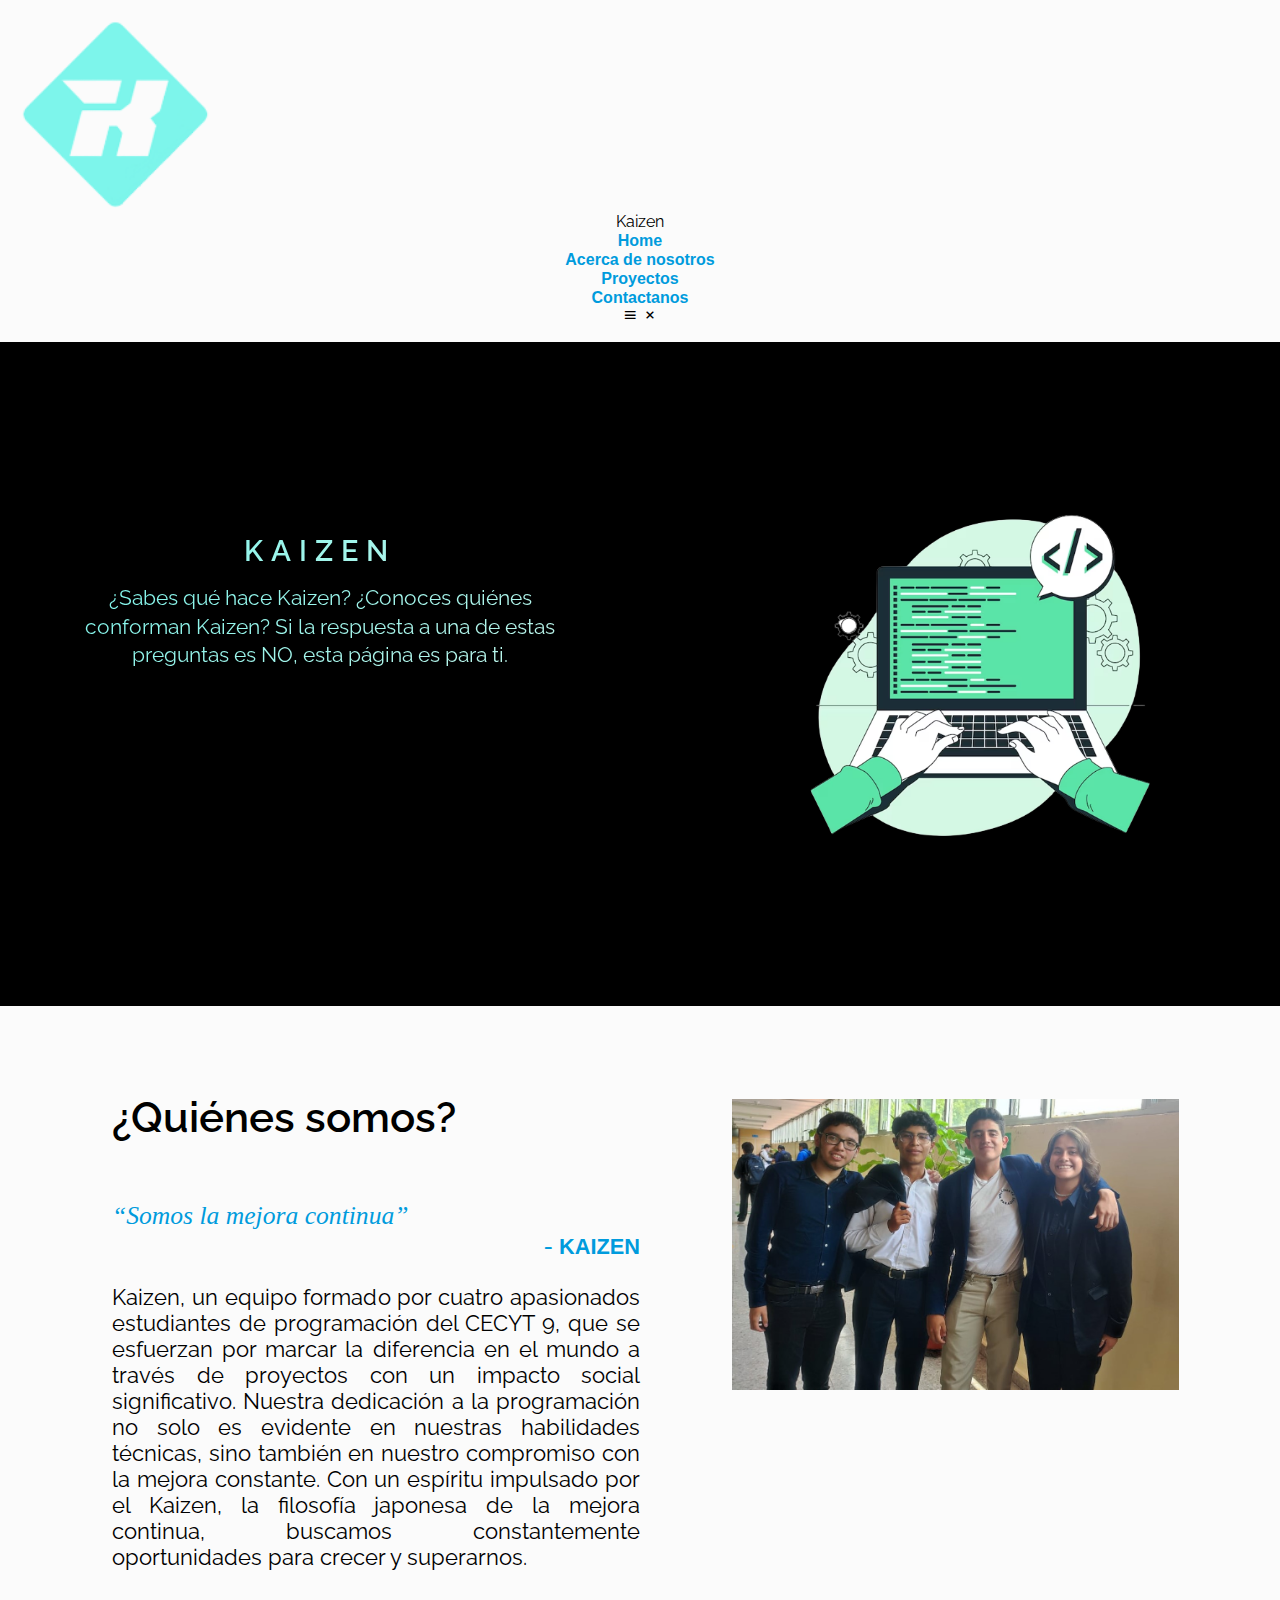
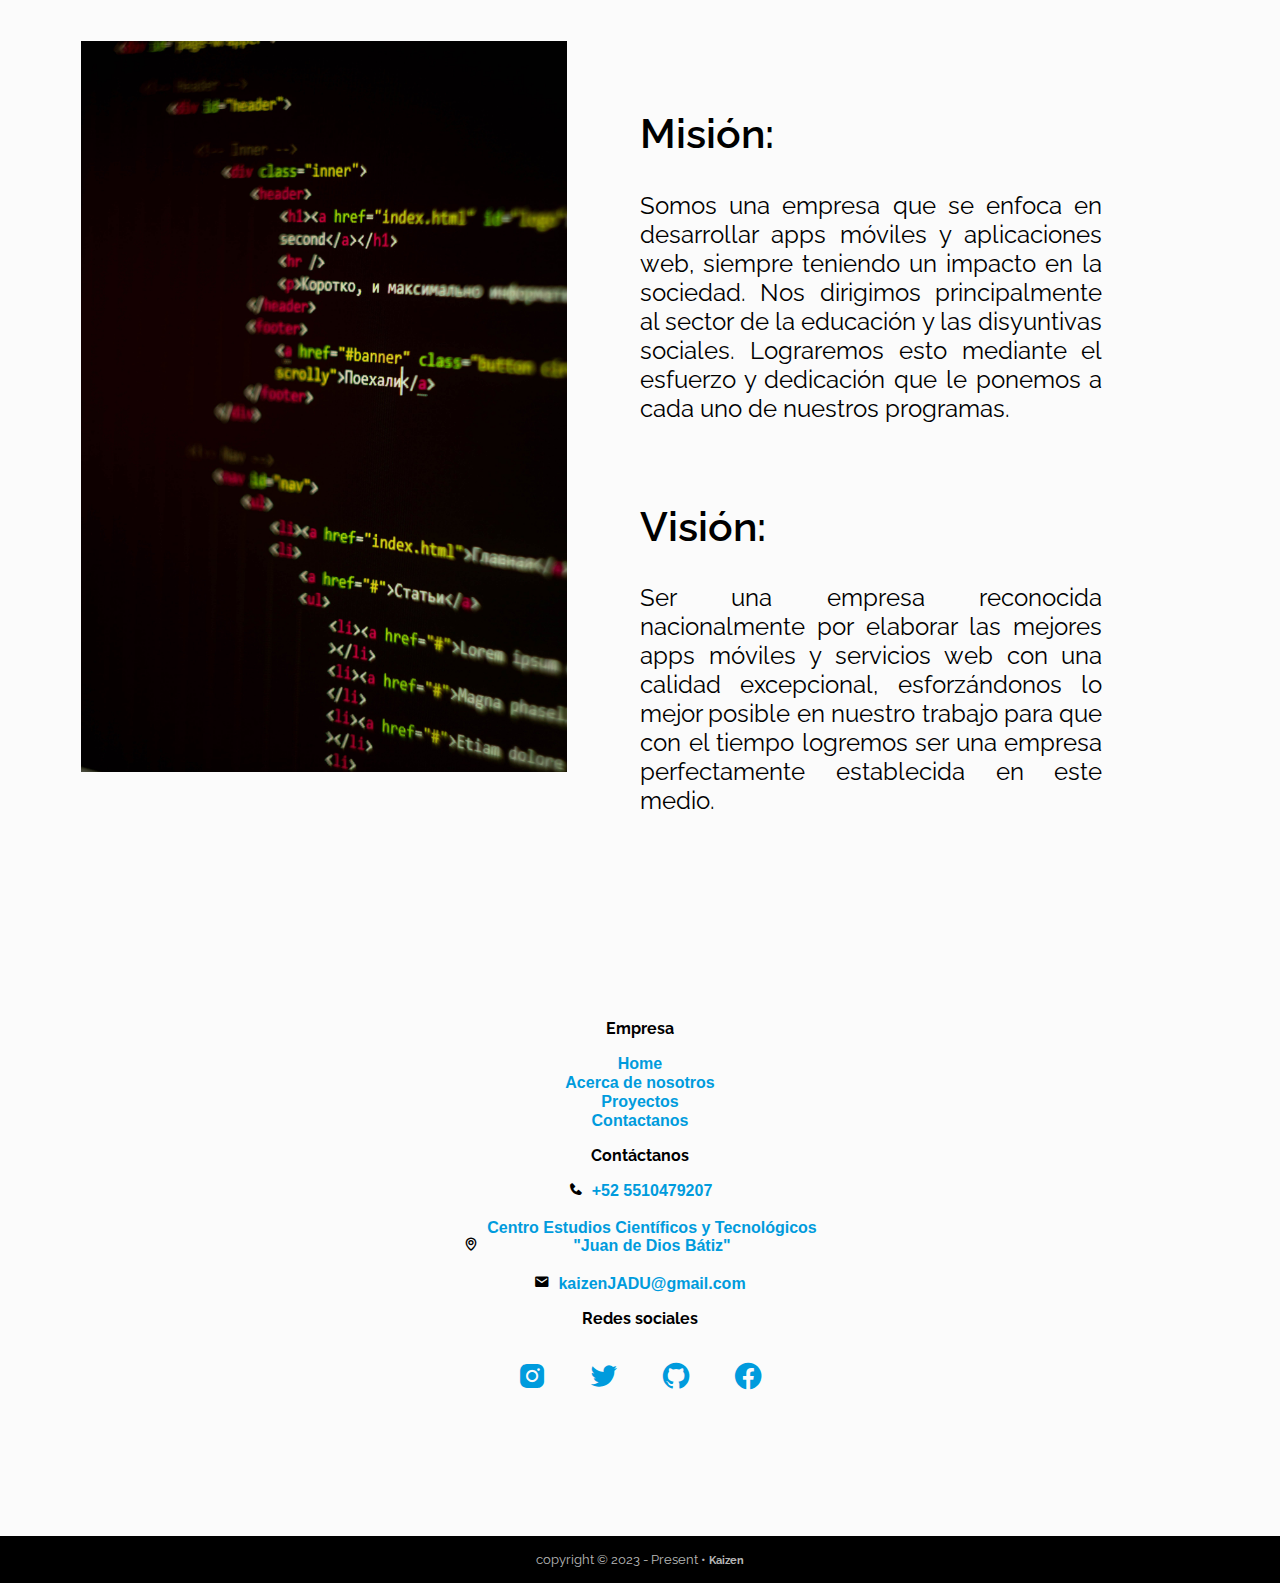
<file: index.html>
<!DOCTYPE html>
<html lang="en">

<head>
    <meta charset="UTF-8">
    <meta name="viewport" content="width=device-width, initial-scale=1.0">
    <title>Kaizen</title>
    <meta name="viewport" content="width=device-width, initial-scale=1">
    <link href='https://unpkg.com/boxicons@2.0.7/css/boxicons.min.css' rel='stylesheet'>
    <link rel="stylesheet" href="styleheaderfooter.css">
    <link rel="stylesheet" href="styleindex.css">
</head>

<body>
    <header>
        <div class="company-logo"><img src="imagenes/solo_logo.png"
                style="width: 16%; vertical-align:text-bottom;">Kaizen
        </div>
        <nav class="navbar">
            <ul class="nav-items">
                <li class="nav-item"><a href="index.html" class="nav-link">Home</a></li>
                <li class="nav-item"><a href="acercadenosotros.html" class="nav-link">Acerca de nosotros</a></li>
                <li class="nav-item"><a href="proyectos.html" class="nav-link">Proyectos</a></li>
                <li class="nav-item"><a href="contacto.html" class="nav-link">Contactanos</a></li>
            </ul>
        </nav>
        <div class="menu-toggle">
            <i class="bx bx-menu"></i>
            <i class="bx bx-x"></i>
        </div>
    </header>
    <main>
        <!-- HOME SECTION -->
        <section class="container section-1">
            <div class="slogan">
                <h1 class="company-title">KAIZEN</h1>
                <h2 class="company-slogan">
                    ¿Sabes qué hace Kaizen? ¿Conoces quiénes conforman Kaizen? Si la respuesta a una de estas preguntas
                    es NO, esta página es para ti.
                </h2>
            </div>
            <div class="home-computer-container">
                <img class="home-computer" src="imagenes/back.png" style="width: 90%;"
                    alt="a computer in dark with shadow">
            </div>
        </section>
        <!-- OFFER SECTION -->
        <section class="container section-2">
            <section class="seccion quienes-somos" id="quienesomos">
                <!--* GRUPO QUIENES SOMOS INTRODUCCIÓN -->
                <article class="grupo introduccion">
                    <div class="grupo enlinea">
                        <h3 class="titulo">
                            ¿Quiénes somos?
                            <i class="decoracion"></i>
                        </h3>
                        <blockquote>
                            “Somos la mejora continua”
                            <footer>- <cite>KAIZEN</cite></footer>
                        </blockquote>
                        <p>Kaizen, un equipo formado por cuatro apasionados estudiantes de programación del CECYT 9, que
                            se
                            esfuerzan por marcar la diferencia en el mundo a través de proyectos con un impacto social
                            significativo. Nuestra dedicación a la programación no solo es evidente en nuestras
                            habilidades
                            técnicas, sino también en nuestro compromiso con la mejora constante. Con un espíritu
                            impulsado
                            por el Kaizen, la filosofía japonesa de la mejora continua, buscamos constantemente
                            oportunidades para crecer y superarnos.</p>
                    </div>
                    <div class="grupo enlinea imagen">
                        <img src="imagenes/equipo_kaizen.jpeg" alt="equipo_kaizen"
                            style="width: 100%; padding-left: .5rem;" class="logo kaizen">
                    </div>
                </article><!--FIN GRUPO QUIENES SOMOS INTRODUCCION-->

                <!--* GRUPO QUIENES SOMOS MISION Y VISION -->
                <article class="grupo mision-vision ">
                    <div class="sub grupo enlinea imagen">
                        <img src="imagenes/background.jpg" style="width: 100%;" height="100%">
                    </div>
                    <div class="sub grupo mision">
                        <h3 class="titulo">
                            Misión:
                            <i class="decoracion"></i>
                        </h3>
                        <p>Somos una empresa que se enfoca en desarrollar apps móviles y aplicaciones web, siempre
                            teniendo
                            un impacto en la sociedad. Nos dirigimos principalmente al sector de la educación y las
                            disyuntivas sociales. Lograremos esto mediante el esfuerzo y dedicación que le ponemos a
                            cada
                            uno de nuestros programas.
                        </p>
                    </div>
                    <div class="sub grupo vision">
                        <h3 class="titulo">
                            Visión:
                            <i class="decoracion"></i>
                        </h3>
                        <p>Ser una empresa reconocida nacionalmente por elaborar las mejores apps móviles y servicios
                            web
                            con una calidad excepcional, esforzándonos lo mejor posible en nuestro trabajo para que con
                            el
                            tiempo logremos ser una empresa perfectamente establecida en este medio.
                        </p>
                    </div>
                </article><!--FIN GRUPO QUIENES SOMOS MISION Y VISIÓN-->
            </section>
        </section>

    </main>
    <footer>
        <div class="container top-footer">

            <!-- footer item 1 -->
            <div class="footer-item">
                <h2 class="footer-title">Empresa</h2>
                <div class="footer-items">
                    <h3><a href="index.html">Home</a></h3>
                    <h3><a href="acercadenosotros.html">Acerca de nosotros</a></h3>
                    <h3><a href="proyectos.html">Proyectos</a></h3>
                    <h3><a href="contacto.html">Contactanos</a></h3>
                </div>
            </div>
            <!-- footer item 3 -->
            <div class="footer-item">
                <h2 class="footer-title">Contáctanos</h2>
                <div class="footer-items">

                    <h3><i class='bx bxs-phone' style="padding-right: .5rem;"></i><a href="tel:+525510479207">+52
                            5510479207</a></h3>
                    <br>
                    <h3><i class='bx bx-map' style="padding-right: .5rem;"></i><a
                            href="https://maps.app.goo.gl/eXxpRCUwcAH5iDPM9">Centro Estudios
                            Científicos y Tecnológicos<br>"Juan de Dios Bátiz"</a>

                    </h3><br>
                    <h3><i class='bx bxs-envelope' style="padding-right: .5rem;"></i><a
                            href="mailto:kaizenJADU@gmail.com">kaizenJADU@gmail.com</a>
                    </h3>

                </div>
            </div>
            <!-- footer item 4 -->
            <div class="footer-item">
                <h2 class="footer-title">Redes sociales</h2>
                <div class="footer-items">
                    <h1><a href=""><i class='bx bxl-instagram-alt' style="padding: 1rem;"></i></a>
                        <a href=""><i class='bx bxl-twitter' style="padding: 1rem;"></i></a>
                        <a href="https://github.com/KaizenJADU/"><i class='bx bxl-github' style="padding: 1rem;"></i></a>
                        <a href="https://www.facebook.com/profile.php?id=100092619345456&mibextid=ZbWKwL"><i class='bx bxl-facebook-circle' style="padding: 1rem;"></i></a>
                    </h1>
                </div>
            </div>
        </div>
        <div class="container end-footer">
            <div class="copyright">copyright © 2023 - Present • <b>Kaizen</b></div>
        </div>
    </footer>
    <script src="scriptindex.js"></script>
</body>

</html>
</file>
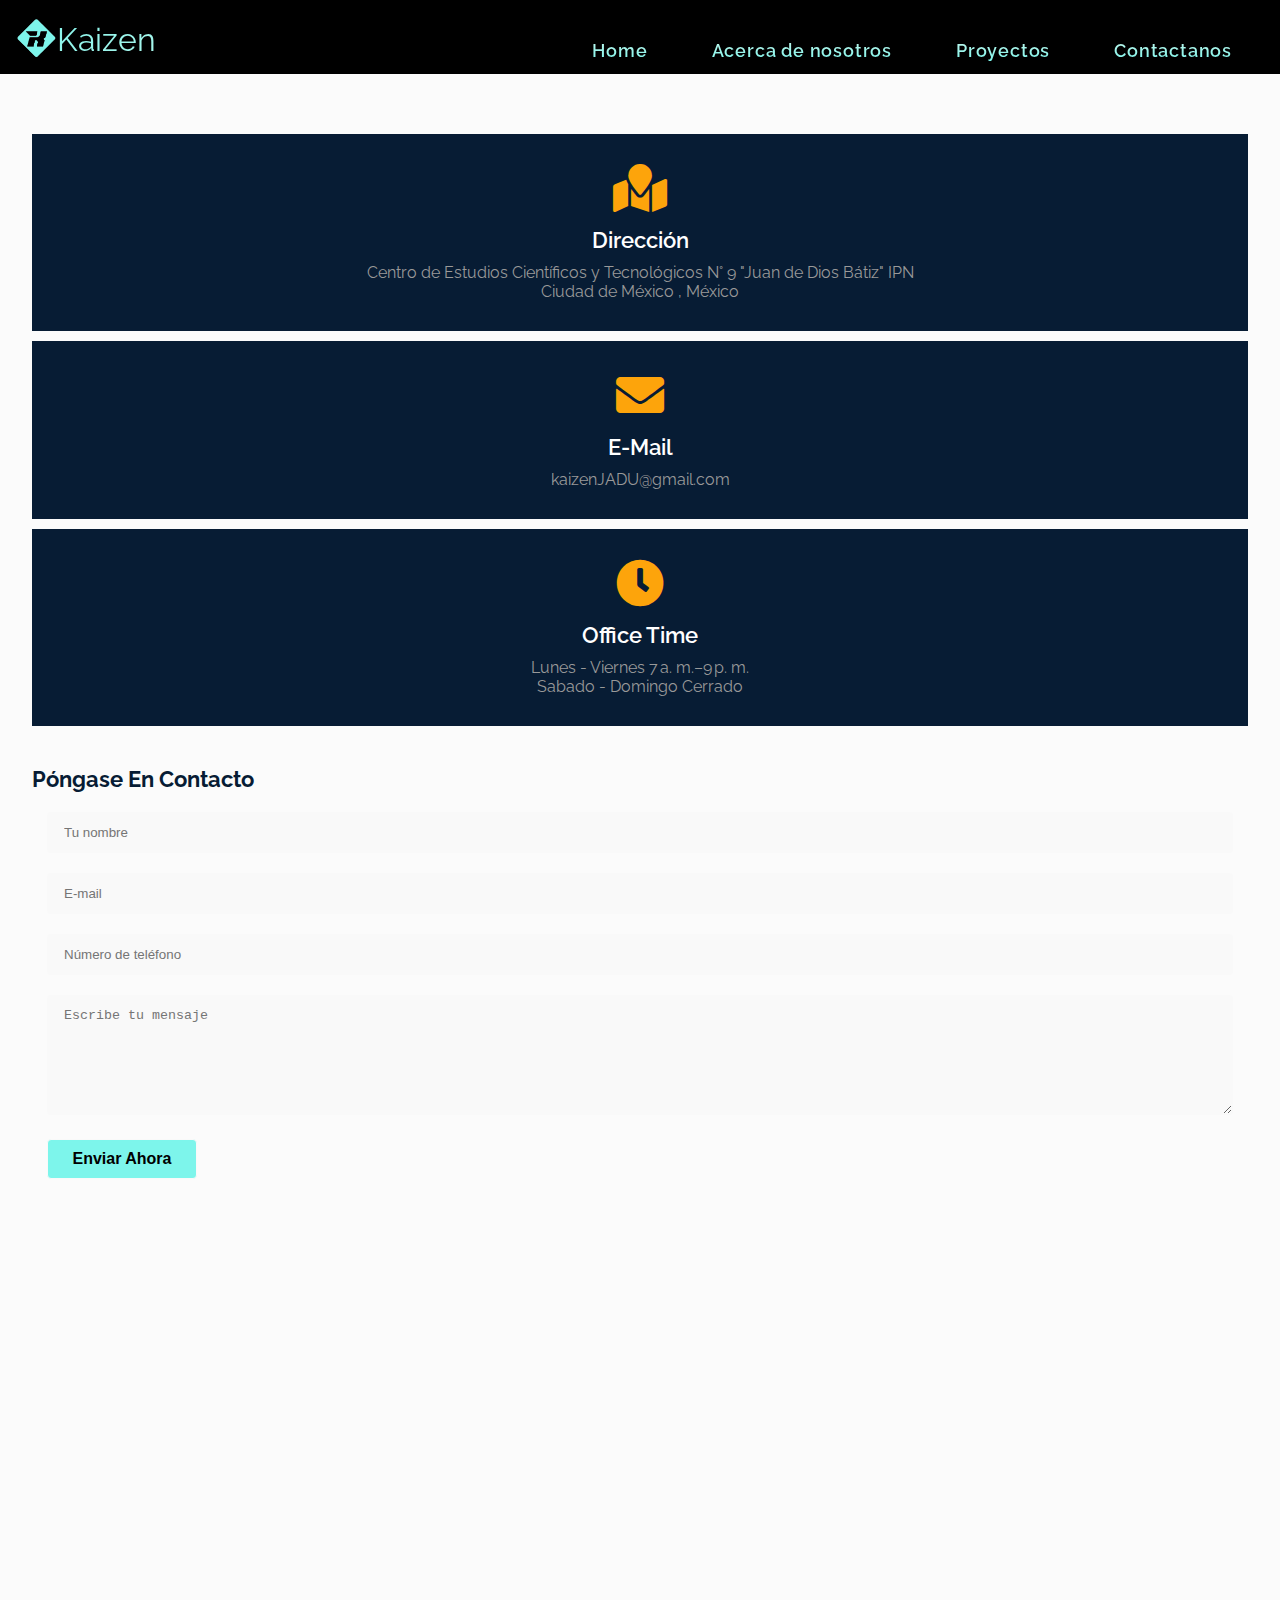
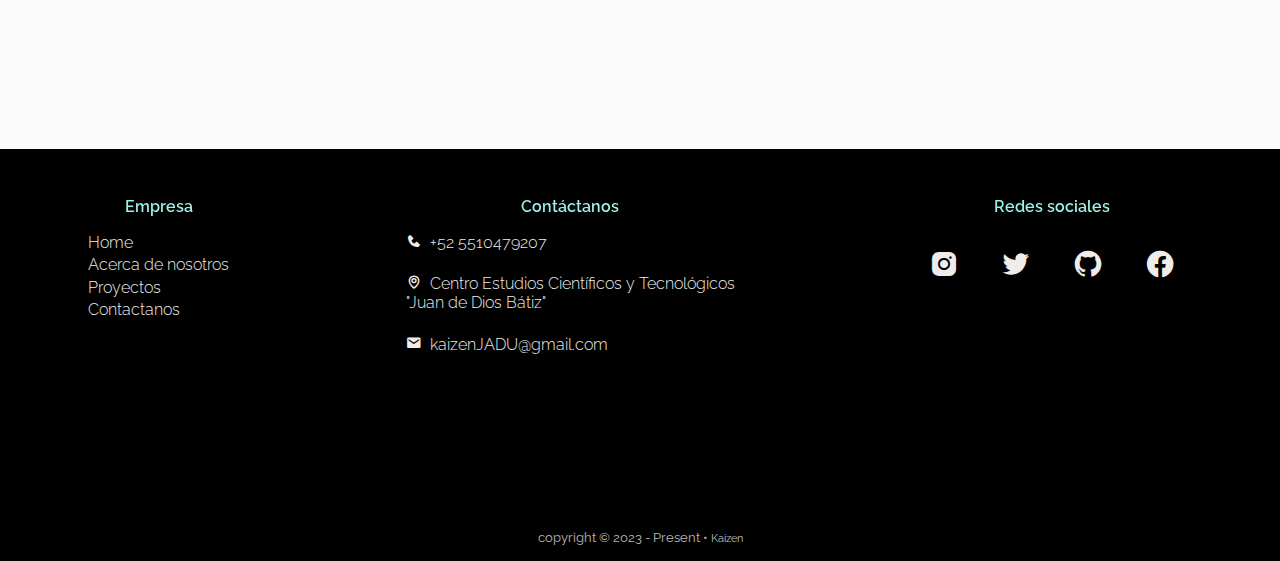
<file: contacto.html>
<!doctype html>
<html lang="en">

<head>
    <title>Contactanos</title>
    <meta charset="UTF-8">
    <meta name="viewport" content="width=device-width, initial-scale=1, shrink-to-fit=no">
    <link href='https://unpkg.com/boxicons@2.0.7/css/boxicons.min.css' rel='stylesheet'>
    <link rel="stylesheet" href="https://use.fontawesome.com/releases/v5.6.3/css/all.css">
    <link href="https://cdn.jsdelivr.net/npm/bootstrap@5.2.1/dist/css/bootstrap.min.css" rel="stylesheet"
        integrity="sha384-iYQeCzEYFbKjA/T2uDLTpkwGzCiq6soy8tYaI1GyVh/UjpbCx/TYkiZhlZB6+fzT" crossorigin="anonymous">
    <link rel="stylesheet" href="stylecontacto.css">
</head>

<body>
    <header>
        <div class="logito" style="padding-top: .2rem;"><img src="imagenes/solo_logo.png"
                style="width: 16%; vertical-align:text-bottom;">Kaizen
        </div>
        <nav class="barra">
            <ul class="item">
                <li class="itembar"><a href="index.html" class="linkbar">Home</a></li>
                <li class="itembar"><a href="acercadenosotros.html" class="linkbar">Acerca de nosotros</a></li>
                <li class="itembar"><a href="proyectos.html" class="linkbar">Proyectos</a></li>
                <li class="itembar"><a href="contacto.html" class="linkbar">Contactanos</a></li>
            </ul>
        </nav>
        <div class="menu-toggle">
            <i class="bx bx-menu"></i>
            <i class="bx bx-x"></i>
        </div>
    </header>
    <main>
        <section class="contact-page-sec">
            <div class="container">
                <div class="row">
                    <div class="col-md-4">
                        <div class="contact-info">
                            <div class="contact-info-item">
                                <div class="contact-info-icon">
                                    <a href="https://maps.app.goo.gl/eXxpRCUwcAH5iDPM9"><i
                                            class="fas fa-map-marked"></i></a>
                                </div>
                                <div class="contact-info-text">
                                    <h2>Dirección</h2>
                                    <span>Centro de Estudios Científicos y Tecnológicos N° 9 "Juan de Dios Bátiz"
                                        IPN</span>
                                    <span>Ciudad de México , México</span>
                                </div>
                            </div>
                        </div>
                    </div>
                    <div class="col-md-4">
                        <div class="contact-info">
                            <div class="contact-info-item">
                                <div class="contact-info-icon">
                                    <a href="mailto:kaizenJADU@gmail.com"><i class="fas fa-envelope"></i></a>
                                </div>
                                <div class="contact-info-text">
                                    <h2>E-mail</h2>
                                    <span>kaizenJADU@gmail.com</span>
                                </div>
                            </div>
                        </div>
                    </div>
                    <div class="col-md-4">
                        <div class="contact-info">
                            <div class="contact-info-item">
                                <div class="contact-info-icon">
                                    <i class="fas fa-clock"></i>
                                </div>
                                <div class="contact-info-text">
                                    <h2>office time</h2>
                                    <span>Lunes - Viernes 7 a. m.–9 p. m.</span>
                                    <span>Sabado - Domingo Cerrado</span>
                                </div>
                            </div>
                        </div>
                    </div>
                </div>
                <div class="row">
                    <div class="col-md-8">
                        <div class="contact-page-form" method="post">
                            <h2>Póngase en contacto</h2>
                            <form action="contact-mail.php" method="post">
                                <div class="row">
                                    <div class="col-md-6 col-sm-6 col-xs-12">
                                        <div class="single-input-field">
                                            <input type="text" placeholder="Tu nombre" name="name" />
                                        </div>
                                    </div>
                                    <div class="col-md-6 col-sm-6 col-xs-12">
                                        <div class="single-input-field">
                                            <input type="email" placeholder="E-mail" name="email" required />
                                        </div>
                                    </div>
                                    <div class="col-md-6 col-sm-6 col-xs-12">
                                        <div class="single-input-field">
                                            <input type="text" placeholder="Número de teléfono" name="phone" />
                                        </div>
                                    </div>
                                    <div class="col-md-12 message-input">
                                        <div class="single-input-field">
                                            <textarea placeholder="Escribe tu mensaje" name="message"></textarea>
                                        </div>
                                    </div>
                                    <div class="single-input-fieldsbtn">
                                        <input type="submit" value="Enviar ahora" />
                                    </div>
                                </div>
                            </form>
                        </div>
                    </div>
                    <div class="col-md-4">
                        <div class="contact-page-map">
                            <iframe
                                src="https://www.google.com/maps/embed?pb=!1m18!1m12!1m3!1d83883.169739158!2d-99.24318351633065!3d19.495665566090953!2m3!1f0!2f0!3f0!3m2!1i1024!2i768!4f13.1!3m3!1m2!1s0x85d1f8bd9777a765%3A0x57501a5479751d18!2sCentro%20de%20Estudios%20Cient%C3%ADficos%20y%20Tecnol%C3%B3gicos%20N%C2%B0%209%20%22Juan%20de%20Dios%20B%C3%A1tiz%22%20IPN!5e0!3m2!1ses-419!2smx!4v1698888277284!5m2!1ses-419!2smx"
                                width="100%" height="450" style="border:0;" allowfullscreen="" loading="lazy"
                                referrerpolicy="no-referrer-when-downgrade"></iframe>
                        </div>
                    </div>
                </div>
            </div>
        </section>
    </main>
    <footer>
        <div class=" top-footer">
            <!-- footer item 1 -->
            <div class="footer-item">
                <h2 class="footer-title">Empresa</h2>
                <div class="footer-items">
                    <h3><a href="index.html">Home</a></h3>
                    <h3><a href="acercadenosotros.html">Acerca de nosotros</a></h3>
                    <h3><a href="proyectos.html">Proyectos</a></h3>
                    <h3><a href="contacto.html">Contactanos</a></h3>
                </div>
            </div>
            <!-- footer item 3 -->
            <div class="footer-item">
                <h2 class="footer-title">Contáctanos</h2>
                <div class="footer-items">

                    <h3><i class='bx bxs-phone' style="padding-right: .5rem;"></i><a href="tel:+525510479207">+52
                            5510479207</a></h3>
                    <br>
                    <h3><i class='bx bx-map' style="padding-right: .5rem;"></i><a
                            href="https://maps.app.goo.gl/eXxpRCUwcAH5iDPM9">Centro Estudios
                            Científicos y Tecnológicos<br>"Juan de Dios Bátiz"</a>

                    </h3><br>
                    <h3><i class='bx bxs-envelope' style="padding-right: .5rem;"></i><a
                            href="mailto:kaizenJADU@gmail.com">kaizenJADU@gmail.com</a>
                    </h3>

                </div>
            </div>
            <!-- footer item 4 -->
            <div class="footer-item">
                <h2 class="footer-title">Redes sociales</h2>
                <div class="footer-items">
                    <h1><a href=""><i class='bx bxl-instagram-alt' style="padding: 1rem;"></i></a>
                        <a href=""><i class='bx bxl-twitter' style="padding: 1rem;"></i></a>
                        <a href="https://github.com/KaizenJADU/"><i class='bx bxl-github' style="padding: 1rem;"></i></a>
                        <a href="https://www.facebook.com/profile.php?id=100092619345456&mibextid=ZbWKwL"><i class='bx bxl-facebook-circle' style="padding: 1rem;"></i></a>
                    </h1>
                </div>
            </div>
        </div>
        <div class="end-footer">
            <div class="copyright">copyright © 2023 - Present • <b>Kaizen</b></div>
        </div>
    </footer>
    <script src="scriptindex.js"></script>
    <!-- Bootstrap JavaScript Libraries -->
    <script src="https://cdn.jsdelivr.net/npm/@popperjs/core@2.11.6/dist/umd/popper.min.js"
        integrity="sha384-oBqDVmMz9ATKxIep9tiCxS/Z9fNfEXiDAYTujMAeBAsjFuCZSmKbSSUnQlmh/jp3" crossorigin="anonymous">
        </script>

    <script src="https://cdn.jsdelivr.net/npm/bootstrap@5.2.1/dist/js/bootstrap.min.js"
        integrity="sha384-7VPbUDkoPSGFnVtYi0QogXtr74QeVeeIs99Qfg5YCF+TidwNdjvaKZX19NZ/e6oz" crossorigin="anonymous">
        </script>
</body>

</html>
</file>
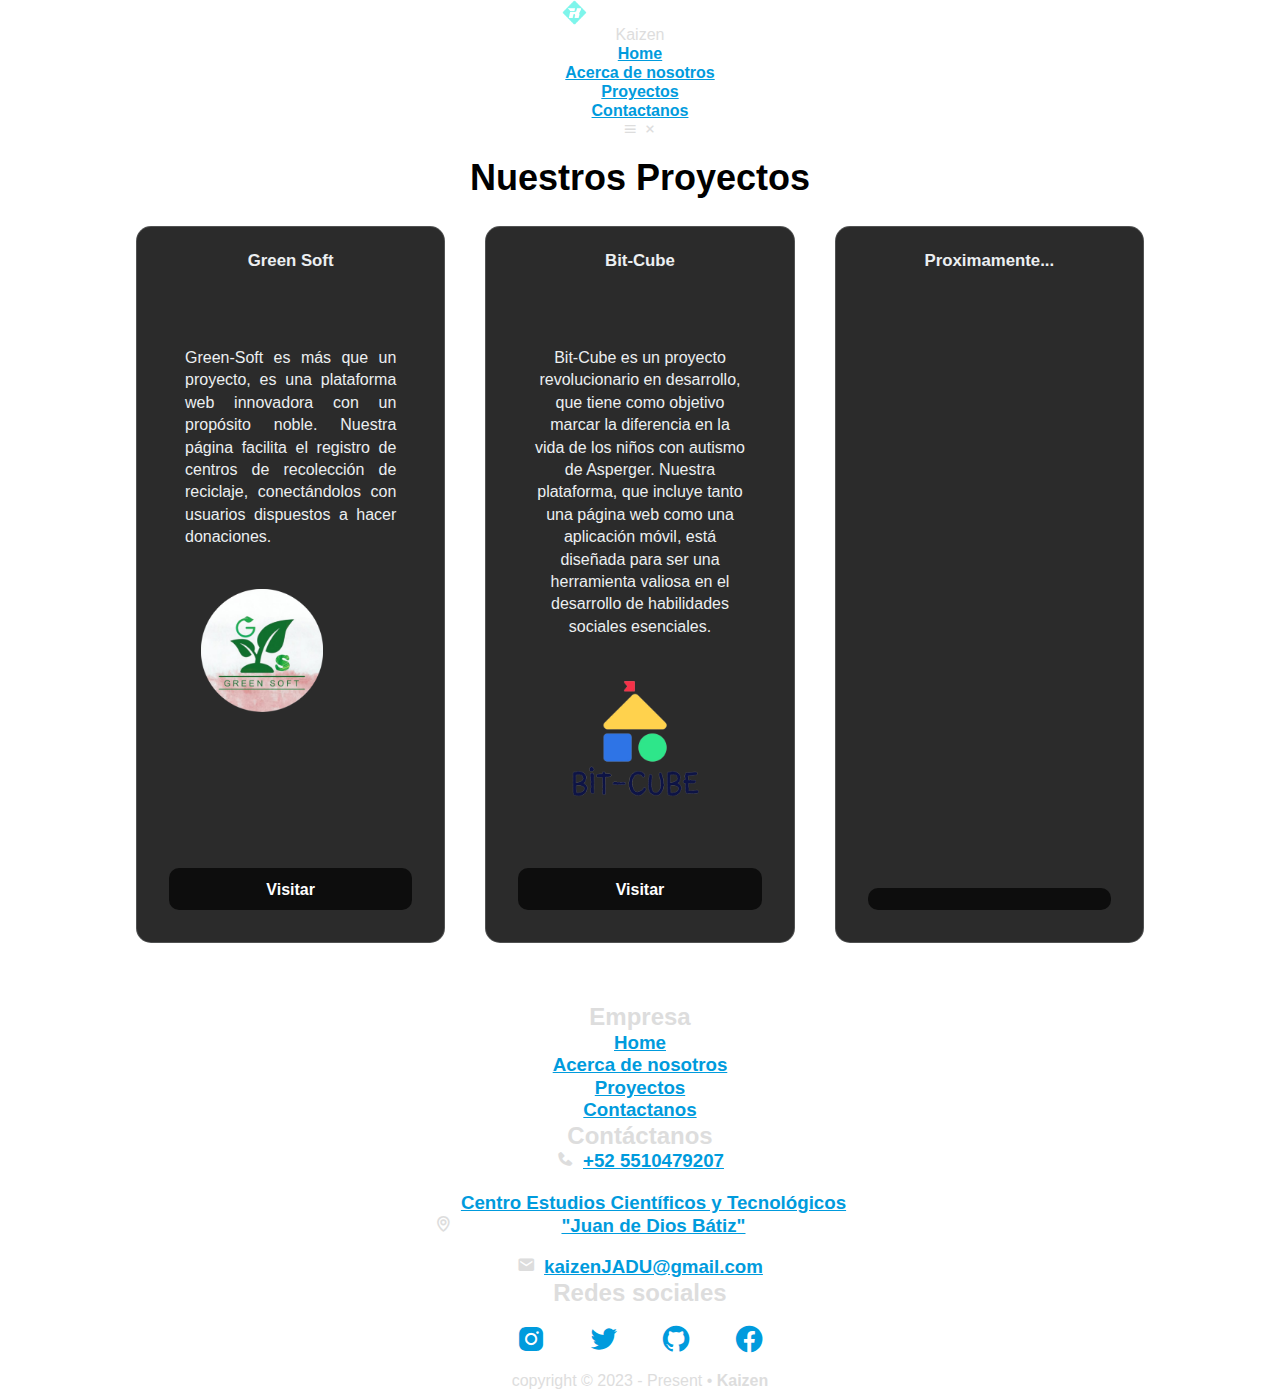
<file: proyectos.html>
<!doctype html>
<html lang="en">

<head>
    <title>Servicios</title>
    <meta charset="UTF-8">
    <meta name="viewport" content="width=device-width, initial-scale=1, shrink-to-fit=no">

    <link rel="stylesheet" href="styleheaderfooter.css">
    <link href='https://unpkg.com/boxicons@2.0.7/css/boxicons.min.css' rel='stylesheet'>
    <link rel="stylesheet" href="styleproyectos.css">

</head>

<body>
    <header>

        <div class="company-logo"><img src="imagenes/solo_logo.png"
                style="width: 16%; vertical-align:text-bottom;">Kaizen
        </div>
        <nav class="navbar">
            <ul class="nav-items">
                <li class="nav-item"><a href="index.html" class="nav-link">Home</a></li>
                <li class="nav-item"><a href="acercadenosotros.html" class="nav-link">Acerca de nosotros</a></li>
                <li class="nav-item"><a href="proyectos.html" class="nav-link">Proyectos</a></li>
                <li class="nav-item"><a href="contacto.html" class="nav-link">Contactanos</a></li>
            </ul>
        </nav>
        <div class="menu-toggle">
            <i class="bx bx-menu"></i>
            <i class="bx bx-x"></i>
        </div>
    </header>
    <div class="body">
        <main class="main flow">
            <h1 class="main__heading">Nuestros Proyectos</h1>
            <div class="main__cards cards">
                <div class="cards__inner">
                    <div class="cards__card card">
                        <h2 class="card__heading">Green Soft</h2>
                        <p class="card__price"></p>
                        <ul role="list" class="card__bullets flow">

                            <p style="text-align: justify;">Green-Soft es más que un proyecto, es una plataforma web
                                innovadora con un propósito
                                noble. Nuestra página facilita el registro de centros de recolección de reciclaje,
                                conectándolos con usuarios dispuestos a hacer donaciones. </p>
                            <div style="text-align: center;"><img src="imagenes/logo gs3.png"
                                    style="width: 50%; margin: 2rem;">
                            </div>
                        </ul>
                        <a href="#basic" class="card__cta cta">Visitar</a>
                    </div>


                    <div class="cards__card card">
                        <h2 class="card__heading">Bit-Cube</h2>
                        <p class="card__price"></p>
                        <ul role="list" class="card__bullets flow">
                            <p>Bit-Cube es un proyecto revolucionario en desarrollo, que tiene como objetivo marcar la
                                diferencia en la vida de los niños con autismo de Asperger. Nuestra plataforma, que
                                incluye tanto una página web como una aplicación móvil, está diseñada para ser una
                                herramienta valiosa en el desarrollo de habilidades sociales esenciales. </p>
                            <div style="text-align: center;"><img src="imagenes/logo_bitcube.png"
                                    style="width: 70%; margin: 2rem;">
                            </div>
                        </ul>
                        <a href="http://kaizen.gerdoc.com/Bit-Cube/" class="card__cta cta">Visitar</a>
                    </div>

                    <div class="cards__card card">
                        <h2 class="card__heading">Proximamente...</h2>
                        <p class="card__price"></p>
                        <ul role="list" class="card__bullets flow">
                        </ul>
                        <a href="#ultimate" class="card__cta cta"></a>
                    </div>
                </div>

                <div class="overlay cards__inner"></div>
            </div>

        </main>
    </div>
    <footer>
        <div class="container top-footer">

            <!-- footer item 1 -->
            <div class="footer-item">
                <h2 class="footer-title">Empresa</h2>
                <div class="footer-items">
                    <h3><a href="index.html">Home</a></h3>
                    <h3><a href="acercadenosotros.html">Acerca de nosotros</a></h3>
                    <h3><a href="proyectos.html">Proyectos</a></h3>
                    <h3><a href="contacto.html">Contactanos</a></h3>
                </div>
            </div>
            <!-- footer item 3 -->
            <div class="footer-item">
                <h2 class="footer-title">Contáctanos</h2>
                <div class="footer-items">

                    <h3><i class='bx bxs-phone' style="padding-right: .5rem;"></i><a href="tel:+525510479207">+52
                            5510479207</a></h3>
                    <br>
                    <h3><i class='bx bx-map' style="padding-right: .5rem;"></i><a
                            href="https://maps.app.goo.gl/eXxpRCUwcAH5iDPM9">Centro Estudios
                            Científicos y Tecnológicos<br>"Juan de Dios Bátiz"</a>

                    </h3><br>
                    <h3><i class='bx bxs-envelope' style="padding-right: .5rem;"></i><a
                            href="mailto:kaizenJADU@gmail.com">kaizenJADU@gmail.com</a>
                    </h3>

                </div>
            </div>
            <!-- footer item 4 -->
            <div class="footer-item">
                <h2 class="footer-title">Redes sociales</h2>
                <div class="footer-items">
                    <h1><a href=""><i class='bx bxl-instagram-alt' style="padding: 1rem;"></i></a>
                        <a href=""><i class='bx bxl-twitter' style="padding: 1rem;"></i></a>
                        <a href="https://github.com/KaizenJADU/"><i class='bx bxl-github' style="padding: 1rem;"></i></a>
                        <a href="https://www.facebook.com/profile.php?id=100092619345456&mibextid=ZbWKwL"><i class='bx bxl-facebook-circle' style="padding: 1rem;"></i></a>
                    </h1>
                </div>
            </div>
        </div>
        <div class="container end-footer">
            <div class="copyright">copyright © 2023 - Present • <b>Kaizen</b></div>
        </div>
    </footer>
    </footer>
    <script src="scriptindex.js"></script>
    <script src="script1.js"></script>
</body>

</html>
</file>
<file: styleheaderfooter.css>
.encabezado,
.menu a,
.pie-de-pagina {
    color: rgb(250, 250, 250)
}

a {
    color: rgb(35, 32, 33)
}

.pie-de-pagina {

    color: rgb(180, 180, 180)
}

.menu a:hover,
.menu a:focus {
    color: rgb(125, 245, 235);
}

a,
.pie-de-pagina .fa,
.seccion.planeacion p i {
    color: rgb(0, 155, 221)
}


/*---------------------FONDOS*/
.encabezado,
.pie-de-pagina,
.seccion.planeacion {
    background-color: rgb(35, 32, 33);
}

.menu.navegacion,
.encabezado::before {
    background-color: rgba(35, 32, 33, .5);
}

.seccion.planeacion::before {
    background-color: rgba(35, 32, 33, .9);
}

.pie-de-pagina .copy {
    background-color: rgba(0, 0, 0, .5);
}

.especialidad,
.seccion.localizacion {
    background-color: rgb(245, 245, 245)
}



body,
a,
cite {
    font-family: 'montserrat', verdana, sans-serif;
}

p {
    font-family: 'raleway', arial, sans-serif;
}

.banner p,
blockquote {
    font-family: 'Droid Serif', georgia, serif;
}


/*FONDO NEGRO CUBRECTOR*/
.encabezado::before {

    content: '';
    position: absolute;
    z-index: 1;
    width: 100%;
    height: 100%;
    left: 0;
    top: 0;
}

/*FONDO IMAGEN CENTRADA*/
.encabezado *,
.seccion.planeacion * {
    position: relative;
    z-index: 2;
}

body {
    text-align: center;
}

p {
    padding: 0.5em 1em;
}

a {
    font-weight: 600;
    display: inline-block;
}


blockquote {
    text-align: right;
}

blockquote footer {
    display: block;
    width: 100%;
}

cite {
    font-style: normal;
}

img {
    display: block;
    width: 60%;
    height: auto;
}



.fa {
    font-size: 1.5em;
    display: inline-block;
    vertical-align: bottom;
    padding-right: .5em;
}

.fa-phone {
    transform: translateY(0.1em);
}


.grupo.enlinea {
    display: inline-block;
    vertical-align: middle;
    width: 100%;
    width: calc(100% - 6.5rem);
}

.grupo .titulo {
    position: relative;
}
/*=ENCABEZADO=*/

.encabezado {
    text-align: center;
    position: relative;
}

.logo {
    display: inline-block;
    width: 6rem;
    vertical-align: middle;
}

.menu {
    display: inline-block;
    vertical-align: middle;
}

.menu li {
    display: inline-block;
}

.menu a {
    text-decoration: none;
    display: inline-block;
    font-weight: normal;
    font-size: 1.2em;
}

.menu.navegacion {
    width: 100%;
    padding-top: .4em;

}

.menu .menu {
    width: 100%;
}

.menu.enlace a {
    padding: 0 2vmin;
}

.banner {
    padding: 5em 8em;
    padding: 15vmin 10%;
    text-align: left;
}

.banner p {
    display: inline-block;
    vertical-align: middle;
    width: 80%;
    max-width: 50em;
    padding: 3em 1em;
    padding: 3vmin;
}


.encabezado .grupo {
    text-align: right;
}

.inicio .banner {
    text-align: center;
    padding: 5em 10%;
    padding: 20vmin 10%;
}

.inicio .encabezado {
    height: 100%;
}


.pie-de-pagina .grupo {
    text-align: center;
    padding: 2em 5%;

}

.pie-de-pagina blockquote {
    display: inline-block;
    padding-left: 1em;
    vertical-align: middle;
    width: 70%;
    width: calc(100% - 6.5em);
    font-size: 1.2em;
    font-style: italic;
}

.pie-de-pagina p {
    padding: 1em 0 1.5em;
    font-size: 1.2em;
    padding-left: 0;
    text-align: center;
}

.pie-de-pagina .menu {
    display: inline-block;
    width: 90%;
}

.pie-de-pagina .menu li {
    padding: .5vmin 3vmin;
    max-width: 30em;
}

.pie-de-pagina .copy {
    padding: 1em;
}

@media (max-width: 960px) {
    .menu {
        font-size: 0.9em;
    }

    .logo {
        width: 4rem;
    }

    .indicador {
        width: 50%;
        font-size: 0.8rem;
    }

    .inicio .banner {
        padding: 10vmin 1em;
    }

    .banner .titulo {
        font-size: 2.5em;
        font-size: 9vmin;
    }
}

@media (max-width: 700px) {
    .indicador {
        width: 100%;
        font-size: 0.8rem;
    }
}

@media (min-width: 1200px) {

    .pie-de-pagina .grupo,
    .encabezado .navegacion {
        padding-left: 10%;
        padding-right: 10%;
    }

    .banner {
        padding: 18vmin 10%;
    }

    .seccion {
        padding: 5vmin 5% 12vmin;
    }

    .seccion.planeacion {
        padding: 12vmin 5%;
        min-height: 95vh;
    }
}
</file>
<file: styleindex.css>
@import url("https://fonts.googleapis.com/css2?family=Raleway:wght@100;200;300;400");

*,
*::before,
*::after {
    padding: 0;
    margin: 0;
    box-sizing: border-box;
}

/* ================= VARIABLE ================ */
:root {
    --primary-color: #7DF5EB;
    --primary-color-alt: #C1F5EB;
    --second-color: #3e537c;
    --second-color-alt: hsla(220, 33%, 36%, 65%);
    --third-color: hsl(220, 36%, 28%);
    --white-color: #fbfbfb;
    --white-color-alt: hsl(12, 14%, 93%);
    --dark-color: hsl(300, 100%, 0%);
}

/* ================= BASE ==================== */
li {
    list-style: none;
}

a {
    text-decoration: none;
}



.container {
    padding: 0 2rem;
}

/* -- BODY -- */
body {
    font-family: "Raleway", sans-serif;
    font-size: 1rem;
    background-color: var(--white-color);
}

/* ================= MAIN ================ */

/* -------- HOME SECTION -------------- */
.section-1 {
    background-color: var(--dark-color);
    display: grid;
}

/* .home-computer-container {} */

.slogan .company-title {
    background: -webkit-linear-gradient(120deg,
            var(--primary-color-alt),
            var(--primary-color));
    -webkit-background-clip: text;
    -webkit-text-fill-color: transparent;
    margin-top: 2rem;
    font-size: 1.5rem;
    font-weight: 600;
}

.home-computer-container {
    padding-left: 10rem;
    padding-bottom: 3rem;
}

.slogan .company-slogan {
    background: -webkit-linear-gradient(120deg,
            var(--primary-color-alt),
            var(--primary-color));
    -webkit-background-clip: text;
    -webkit-text-fill-color: transparent;
    margin-top: 1rem;
    font-size: 1.2rem;
    font-weight: 400;
    line-height: 1.8rem;
}


/* =============== MEDIA QUERIES ======= */

@media screen and (max-width: 768px) {
    .container {
        padding: 0 3rem;
    }

}

@media (min-width: 769px) {
    header {
        padding: 1rem 1rem;
    }

    /* -------- HOME SECTION -------------- */
    .section-1 {
        justify-content: space-between;
        grid-template-columns: 1fr 1fr;
        padding: 10rem 5rem 6rem 5rem;
    }

    .slogan .company-title {
        max-width: 30rem;
        font-size: 1.8rem;
        letter-spacing: 0.5rem;
    }

    .slogan .company-slogan {
        max-width: 30rem;
        font-size: 1.3rem;
    }

    .top-footer {
        flex-direction: row;
        justify-content: space-around;
        padding-bottom: 8rem;
        padding-top: 2rem;
    }

    .footer-title {
        font-size: 1rem;
        padding: 1rem 0;
    }

    .footer-items h3 {
        font-size: 1rem;
    }

    .end-footer {
        display: flex;
        flex-direction: column;
        align-items: center;
        justify-content: center;
        background-color: var(--dark-color);
    }

    .copyright {
        color: hsla(0, 0%, 98%, 0.747);
        padding: 1rem 0;
        font-size: 0.8rem;
    }

    .copyright b {
        font-size: 0.7rem;
    }

    .designer {
        color: hsla(0, 0%, 98%, 0.322);
        font-size: 0.8rem;
    }

}

@media (min-width: 375px) {}

.quienes-somos blockquote {
    color: rgb(0, 155, 221);
}

.color-svg-azul,
.binnicon.statsup,
.especialidad .pilamonedas {
    fill: rgb(0, 155, 221);
}



.fondo-verde-principal,
.indicador .titulo::after {
    background-color: rgb(126, 145, 30);
}

.fondo-verde-brillante,
.cta,
.valoracion:hover .icon-container,
.mision-vision .ilustracion {
    background-image: url(imagenes/background.jpg);

}

/*=============================
ESTILOS GENERALES
=============================*/

.grupo.enlinea {
    display: inline-block;
    vertical-align: middle;
    width: 70%;
    width: calc(100% - 6.5rem);
}

/*=============================
ENCABEZADO
=============================*/

/*=============================
CONTENIDO
=============================*/

.seccion .grupo.introduccion {
    text-align: justify;
}

.introduccion .titulo {
    font-weight: 600;
    font-size: 2.6em;
    line-height: 1em;
    padding: 1em 0;
    position: relative;
    margin-bottom: 0.5em;
}


.introduccion p {
    padding: 1em 0;
    font-size: 1.4em;
}


.quienes-somos blockquote {
    text-align: left;
    font-size: 1.6em;
    font-style: italic;
}

.quienes-somos blockquote footer {
    text-align: right;
    display: inline-block;
    width: 100%;
}

.quienes-somos blockquote cite {
    font-weight: 600;
    font-size: 0.85em;
}

.quienes-somos .introduccion .grupo {
    width: 50%;
    padding-left: 5rem;
}

.quienes-somos .introduccion .grupo.imagen {
    width: 44%;
    height: 50vmin;
    margin: 5vmin 0;
}

.seccion.quienes-somos {
    max-width: 100%;
    padding: 3em 0;
}

.grupo.mision-vision {
    font-size: 1.5em;
    padding: 8vh 10% 8vh 50%;
    position: relative;
}

.grupo.mision-vision .titulo {
    font-size: 1.7em;
    font-weight: 600;
    padding: 0.5em 0;
}

.grupo.mision-vision p {
    padding-left: 0;
}

.mision-vision .sub.grupo {
    text-align: justify;
    padding: 1em 0;
}

.mision-vision .imagen,
.mision-vision .ilustracion {
    position: absolute;
    left: 4%;
    top: 2.5%;
    height: 95%;
}

.mision-vision .imagen {
    width: 40%;

}

.mision-vision .ilustracion {
    width: 100%;
}
</file>
<file: stylecontacto.css>
@import url("https://fonts.googleapis.com/css2?family=Raleway:wght@100;200;300;400");

*,
*::before,
*::after {
    padding: 0;
    margin: 0;
    box-sizing: border-box;
}

/* ================= VARIABLE ================ */
:root {
    --primary-color: #7DF5EB;
    --primary-color-alt: #C1F5EB;
    --second-color: #3e537c;
    --second-color-alt: hsla(220, 33%, 36%, 65%);
    --third-color: hsl(220, 36%, 28%);
    --white-color: #fbfbfb;
    --white-color-alt: hsl(12, 14%, 93%);
    --dark-color: hsl(300, 100%, 0%);
}

/* ================= BASE ==================== */
li {
    list-style: none;
}

a {
    text-decoration: none;
}



.container {
    padding: 0 2rem;
}

/* -- BODY -- */
body {
    font-family: "Raleway", sans-serif;
    font-size: 1rem;
    background-color: var(--white-color);
}

/* ================= HEADER ================ */
header {
    display: flex;
    align-items: center;
    justify-content: space-between;
    background-color: var(--dark-color);
    padding: 1rem 2rem;
    height: 73.6px;
}

header .barra .itembar {
    padding-top: 1.05rem;
}


.logito {
    font-size: 2rem;
    background: -webkit-linear-gradient(120deg,
            var(--primary-color-alt),
            var(--primary-color));
    -webkit-background-clip: text;
    -webkit-text-fill-color: transparent;

}

.item {
    display: flex;
}

.itembar {
    margin: 0 2rem;
    margin-top: .7rem;
}

.linkbar {
    font-size: 1.1rem;
    font-weight: 600;
    letter-spacing: 0.05rem;
    position: relative;
    background: -webkit-linear-gradient(var(--primary-color-alt),
            var(--primary-color));
    -webkit-background-clip: text;
    -webkit-text-fill-color: transparent;
}

.linkbar::before {
    content: "";
    background: linear-gradient(var(--primary-color), var(--primary-color-alt));
    width: 100%;
    height: 0.05rem;
    position: absolute;
    left: 0;
    bottom: 0;
    transform: scaleX(0);
    transform-origin: bottom right;
    transition: transform 150ms;
}

.linkbar:hover::before {
    transform: scaleX(1);
    transform-origin: bottom left;
}

.menu-toggle {
    display: none;
}

.bx-menu,
.bx-x {
    cursor: pointer;
    background: -webkit-linear-gradient(120deg,
            var(--primary-color-alt),
            var(--primary-color));
    -webkit-background-clip: text;
    -webkit-text-fill-color: transparent;
    display: none !important;
}

/* =============== FOOTER =============== */
.top-footer {
    background-color: var(--dark-color);
    display: flex;
    flex-direction: column;
}

.footer-title {
    font-weight: 600;
    font-size: 1.2rem;
    padding: 1rem 0;
    text-align: center;
    background-image: -webkit-linear-gradient(120deg,
            var(--primary-color-alt),
            var(--primary-color));
    background-clip: text;
    -webkit-background-clip: text;
    -webkit-text-fill-color: transparent;
}

.footer-items h3 {
    cursor: pointer;
    font-weight: 300;
    font-size: 1.1rem;
    padding: 0.1rem 0;
    color: var(--white-color-alt);
}

.footer-items a {
    color: var(--white-color-alt);
}

.footer-items h1 {
    color: var(--white-color-alt);
}



.footer-items h3:hover {
    text-decoration: underline;
}

.footer-items h3:last-child {
    padding-bottom: 2rem;
}

.end-footer {
    display: flex;
    flex-direction: column;
    align-items: center;
    justify-content: center;
    background-color: var(--dark-color);
}

.copyright {
    color: var(--white-color-alt);
    padding: 1rem 0;
    font-size: 0.9rem;
}

.copyright b {
    font-weight: inherit;
    font-size: 0.9rem;
}

.designer {
    color: hsla(0, 0%, 98%, 0.541);
    padding-bottom: 0.5rem;
    font-size: 0.9rem;
}

.designer:hover {
    text-decoration: underline;
}

/* =============== MEDIA QUERIES ======= */

@media screen and (max-width: 768px) {
    .container {
        padding: 0 3rem;
    }

    /* ================= HEADER ================ */
    header {
        padding: 0.5rem 3rem;
    }

    .navbar {
        background-color: var(--dark-color);
        position: absolute;
        top: 3.5rem;
        right: 0;
        width: 100%;
        height: 100vh;
        display: flex;
        justify-content: center;
        transform: scaleY(0);
        transform-origin: bottom;
        transition: transform 500ms;
    }

    .show-navbar {
        display: flex;
        transform: scaleY(1);
        transform-origin: top;
        transition: transform 300ms;
    }

    .item {
        display: flex;
        flex-direction: column;
    }

    .itembar {
        margin: 0.5rem 0;
    }

    .menu-toggle {
        display: block;
        font-size: 2rem;
    }

    .bx-menu {
        display: block !important;
    }

    .show-bx {
        display: block !important;
    }

    .hide-bx {
        display: none !important;
    }


}

@media (min-width: 769px) {
    header {
        padding: 1rem 1rem;
    }

    .top-footer {
        flex-direction: row;
        justify-content: space-around;
        padding-bottom: 8rem;
        padding-top: 2rem;
    }

    .footer-title {
        font-size: 1rem;
        padding: 1rem 0;
    }

    .footer-items h3 {
        font-size: 1rem;
    }

    .end-footer {
        display: flex;
        flex-direction: column;
        align-items: center;
        justify-content: center;
        background-color: var(--dark-color);
    }

    .copyright {
        color: hsla(0, 0%, 98%, 0.747);
        padding: 1rem 0;
        font-size: 0.8rem;
    }

    .copyright b {
        font-size: 0.7rem;
    }

    .designer {
        color: hsla(0, 0%, 98%, 0.322);
        font-size: 0.8rem;
    }

}

@media (min-width: 375px) {
    header {
        width: 100%;
    }
}

section {
    padding: 60px 0;
    min-height: 100vh;
}

.contact-info {
    display: inline-block;
    width: 100%;
    text-align: center;
    margin-bottom: 10px;
}

.contact-info-icon {
    margin-bottom: 15px;
}

.contact-info-item {
    background: #071c34;
    padding: 30px 0px;
}

.contact-page-sec .contact-page-form h2 {
    color: #071c34;
    text-transform: capitalize;
    font-size: 22px;
    font-weight: 700;
}

.contact-page-form .col-md-6.col-sm-6.col-xs-12 {
    padding-left: 0;
}

.contact-page-form.contact-form input {
    margin-bottom: 5px;
}

.contact-page-form.contact-form textarea {
    height: 110px;
}

.contact-page-form.contact-form input[type="submit"] {
    background: #071c34;
    width: 150px;
    border-color: #071c34;
}

.contact-info-icon i {
    font-size: 48px;
    color: #fda40b;
}

.contact-info-text p {
    margin-bottom: 0px;
}

.contact-info-text h2 {
    color: #fff;
    font-size: 22px;
    text-transform: capitalize;
    font-weight: 600;
    margin-bottom: 10px;
}

.contact-info-text span {
    color: #999999;
    font-size: 16px;
    display: inline-block;
    width: 100%;
}

.contact-page-form input {
    background: #f9f9f9 none repeat scroll 0 0;
    border: 1px solid #f9f9f9;
    margin-bottom: 20px;
    padding: 12px 16px;
    width: 100%;
    border-radius: 4px;
}

.contact-page-form .message-input {
    display: inline-block;
    width: 100%;
    padding-left: 0;
}

.single-input-field textarea {
    background: #f9f9f9 none repeat scroll 0 0;
    border: 1px solid #f9f9f9;
    width: 100%;
    height: 120px;
    padding: 12px 16px;
    border-radius: 4px;
}

.single-input-fieldsbtn input[type="submit"] {
    background: #7DF5EB none repeat scroll 0 0;
    color: black;
    display: inline-block;
    font-weight: 600;
    padding: 10px 0;
    text-transform: capitalize;
    width: 150px;
    margin-top: 20px;
    font-size: 16px;
}

.single-input-fieldsbtn input[type="submit"]:hover {
    background: #071c34;
    transition: all 0.4s ease-in-out 0s;
    border-color: #071c34;
    color: #fff;
}

.single-input-field h4 {
    color: #464646;
    text-transform: capitalize;
    font-size: 14px;
}

.contact-page-form {
    display: inline-block;
    width: 100%;
    margin-top: 30px;
}

.contact-page-map {
    margin-top: 36px;
}

.contact-page-form form {
    padding: 20px 15px 0;
}
</file>
<file: styleproyectos.css>
@import url("https://fonts.googleapis.com/css2?family=League+Spartan:wght@400;500;600;700;800;900&display=swap");

* {
    box-sizing: border-box;
    margin: 0;
    padding: 0;
}

html,
body {
    height: 100%;
    min-height: 100vh;
    width: 100%;
}

body {
    place-items: center;
    line-height: 1.2;
    background-color: white;
    color: #ddd;
    font-family: "Raleway", sans-serif;
}

ul {
    list-style: none;
}

.main {
    max-width: 75rem;
    padding-top: 1em;
    margin: 0 8% 5%;
}


.main__heading {
    font-weight: 600;
    font-size: 2.25em;
    margin-bottom: 0.75em;
    text-align: center;
    color: black;
}

.cards {
    position: relative;
}

.cards__inner {
    display: flex;
    flex-wrap: wrap;
    gap: 2.5em;
}

.card {
    --flow-space: 0.5em;
    --hsl: var(--hue), var(--saturation), var(--lightness);
    flex: 1 1 14rem;
    padding: 1.5em 2em;
    display: grid;
    grid-template-rows: auto auto auto 1fr;
    align-items: start;
    gap: 1.25em;
    color: #eceff1;
    background-color: #2b2b2b;
    border: 1px solid #eceff133;
    border-radius: 15px;
}

.card:nth-child(1) {
    --hue: 165;
    --saturation: 82.26%;
    --lightness: 51.37%;
}

.card:nth-child(2) {
    --hue: 207;
    --saturation: 85%;
    --lightness: 50%;
}

.card:nth-child(3) {
    --hue: 338.69;
    --saturation: 100%;
    --lightness: 48.04%;
}

.card__bullets {
    line-height: 1.4;
}

.card__bullets li::before {
    display: inline-block;
    content: url("data:image/svg+xml,%3Csvg xmlns='http://www.w3.org/2000/svg' viewBox='0 0 512 512' width='16' title='check' fill='%23dddddd'%3E%3Cpath d='M173.898 439.404l-166.4-166.4c-9.997-9.997-9.997-26.206 0-36.204l36.203-36.204c9.997-9.998 26.207-9.998 36.204 0L192 312.69 432.095 72.596c9.997-9.997 26.207-9.997 36.204 0l36.203 36.204c9.997 9.997 9.997 26.206 0 36.204l-294.4 294.401c-9.998 9.997-26.207 9.997-36.204-.001z' /%3E%3C/svg%3E");
    transform: translatey(0.25ch);
    margin-right: 1ch;
}

.card__heading {
    font-size: 1.05em;
    font-weight: 600;
}

.card__price {
    font-size: 1.75em;
    font-weight: 700;
}

.flow>*+* {
    margin-top: var(--flow-space, 1.25em);
}

.cta {
    display: block;
    align-self: end;
    margin: 1em 0 0.5em 0;
    text-align: center;
    text-decoration: none;
    color: #fff;
    background-color: #0d0d0d;
    padding: 0.7em;
    border-radius: 10px;
    font-size: 1rem;
    font-weight: 600;
}

.overlay {
    position: absolute;
    inset: 0;
    pointer-events: none;
    user-select: none;
    opacity: var(--opacity, 0);
    -webkit-mask: radial-gradient(25rem 25rem at var(--x) var(--y),
            #000 1%,
            transparent 50%);
    mask: radial-gradient(25rem 25rem at var(--x) var(--y),
            #000 1%,
            transparent 50%);
    transition: 400ms mask ease;
    will-change: mask;
}

.overlay .card {
    background-color: hsla(var(--hsl), 0.15);
    border-color: hsla(var(--hsl), 1);
    box-shadow: 0 0 0 1px inset hsl(var(--hsl));
}

.overlay .cta {
    display: block;
    grid-row: -1;
    width: 100%;
    background-color: hsl(var(--hsl));
    box-shadow: 0 0 0 1px hsl(var(--hsl));
}

:not(.overlay)>.card {
    transition: 400ms background ease;
    will-change: background;
}

:not(.overlay)>.card:nth-child(1):hover {
    --lightness: 95%;
    background: #C5F5EB;
    color: #000;
    transition: 500ms;
}

:not(.overlay)>.card:nth-child(2):hover {
    --lightness: 95%;
    background: #8CD1F5;
    color: #000;
    transition: 500ms;
}

:not(.overlay)>.card:nth-child(3):hover {
    --lightness: 95%;
    background: #FF9999;
    color: #000;
    transition: 500ms;
}
</file>
